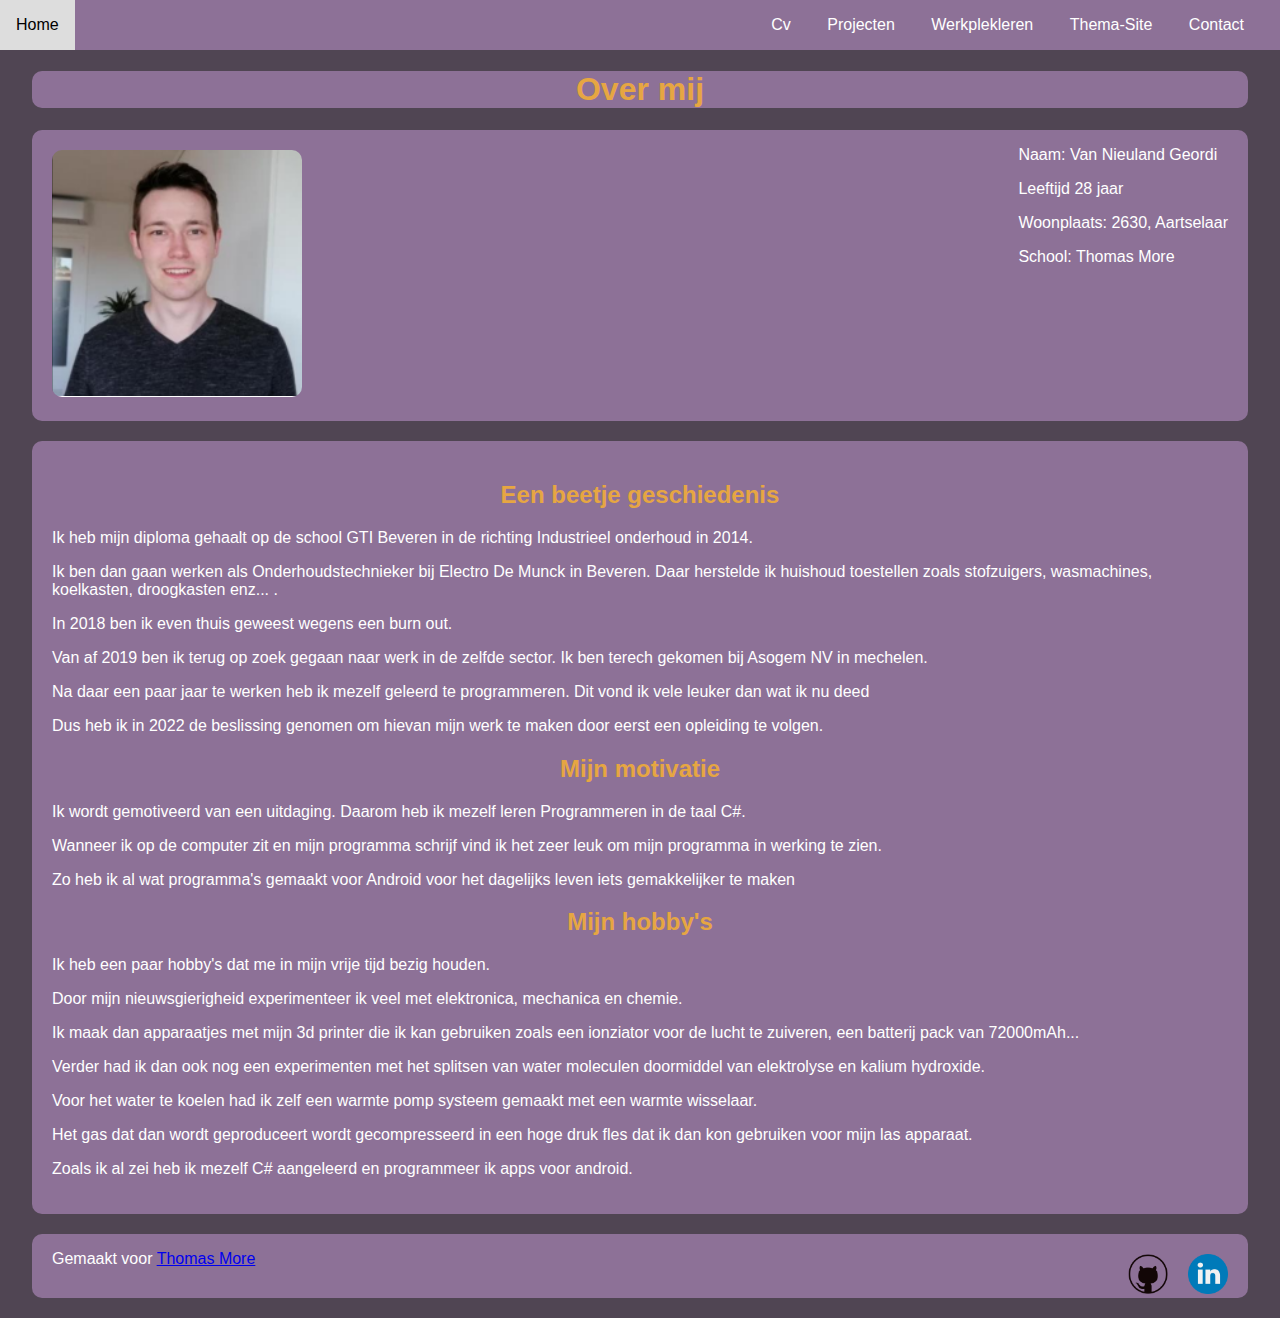
<file: index.html>
<!DOCTYPE html>

<html lang="nl">

<head>
  <meta http-equiv="Content-Type" content="text/html; charset=windows-1252">
  <meta name="viewport" content="width=device-width, initial-scale=1">
  <link rel="stylesheet" href="https://cdnjs.cloudflare.com/ajax/libs/font-awesome/4.7.0/css/font-awesome.min.css">
  <link rel="stylesheet" href="style/StyleDefault.css">
  <link rel="stylesheet" href="style/stylesindex.css">
  <script src="scripts/scriptDefault.js"></script>

</head>

<body>


  <div class="topnav">
    <a href="index.html" class="active">Home</a>
    <div id="myLinks">
      <a href="cv.html">Cv</a>
      <a href="projecten.html">Projecten</a>
      <a href="werkplekleren.html">Werkplekleren</a>
      <a href="Thema-Site/index.html">Thema-Site</a>
      <a href="contact.html">Contact</a>
    </div>
    <a href="javascript:void(0);" class="icon" onclick="myFunction()">
      <i class="fa fa-bars"></i>

    </a>
  </div>



  <header>




    <div class="header">
      <h1>Over mij</h1>
    </div>



    <div class="sectionheader">
      <div class="sectionfoto">
        <img src="foto's/fotogeordi2.png" alt="foto geordi">
      </div>


      <div class="sectiongegevens">
        <p>Naam: Van Nieuland Geordi</p>
        <p>Leeftijd 28 jaar</p>
        <p>Woonplaats: 2630, Aartselaar</p>
        <p>School: Thomas More</p>
      </div>
    </div>



  </header>




  <main class="sectionuitleg">
    <div class="sectiongeschiedenis">
      <h2>Een beetje geschiedenis</h2>
      <p>Ik heb mijn diploma gehaalt op de school GTI Beveren in de richting Industrieel onderhoud in 2014.</p>
      <p>Ik ben dan gaan werken als Onderhoudstechnieker bij Electro De Munck in Beveren. Daar herstelde ik huishoud
        toestellen zoals stofzuigers, wasmachines, koelkasten, droogkasten enz... .</p>
      <p>In 2018 ben ik even thuis geweest wegens een burn out. </p>
      <p>Van af 2019 ben ik terug op zoek gegaan naar werk in de zelfde sector. Ik ben terech gekomen bij Asogem NV in
        mechelen.</p>
      <p>Na daar een paar jaar te werken heb ik mezelf geleerd te programmeren. Dit vond ik vele leuker dan wat ik nu
        deed
      </p>
      <p>Dus heb ik in 2022 de beslissing genomen om hievan mijn werk te maken door eerst een opleiding te volgen.</p>
    </div>


    <div class="sectiongmotivatie">
      <h2>Mijn motivatie</h2>
      <p>Ik wordt gemotiveerd van een uitdaging. Daarom heb ik mezelf leren Programmeren in de taal C#.</p>
      <p>Wanneer ik op de computer zit en mijn programma schrijf vind ik het zeer leuk om mijn programma in werking te
        zien.</p>
      <p>Zo heb ik al wat programma's gemaakt voor Android voor het dagelijks leven iets gemakkelijker te maken</p>

    </div>

    <div class="sectionhobby">
      <h2>Mijn hobby's</h2>
      <p>Ik heb een paar hobby's dat me in mijn vrije tijd bezig houden.</p>
      <P>Door mijn nieuwsgierigheid experimenteer ik veel met elektronica, mechanica en chemie.</P>
      <P>Ik maak dan apparaatjes met mijn 3d printer die ik kan gebruiken zoals een ionziator voor de lucht te
        zuiveren,
        een batterij pack van 72000mAh...</P>
      <p>Verder had ik dan ook nog een experimenten met het splitsen van water moleculen doormiddel van elektrolyse en
        kalium hydroxide. </p>
      <p>Voor het water te koelen had ik zelf een warmte pomp systeem gemaakt met een warmte wisselaar.</p>
      <p>Het gas dat dan wordt geproduceert wordt gecompresseerd in een hoge druk fles dat ik dan kon gebruiken voor
        mijn las apparaat.</p>
      <p>Zoals ik al zei heb ik mezelf C# aangeleerd en programmeer ik apps voor android.</p>

    </div>



  </main>


  <footer class="sectionfooter">
    <div class="sectionfootergegevens">
      <p>Gemaakt voor <a
          href=" https://www.thomasmore.be/opleidingen/graduaat/programmeren-dag-avondonderwijs/programmeren-dagonderwijs/sint-katelijne-waver">Thomas
          More</a></p>
    </div>
    <div class="sectionlinks">
      <div class="icongithub">
        <a href="https://github.com/GeordiVn"><img src="foto's/githubicon.png" alt="github link"></a>

      </div>
      <div class="iconlinkdin">
        <a href="https://www.linkedin.com/in/geordi-van-nieuland-a22855206/"><img src="foto's/linkedinicon.png"
            alt="linkdin link"></a>

      </div>
    </div>


  </footer>






</body>

</html>
</file>
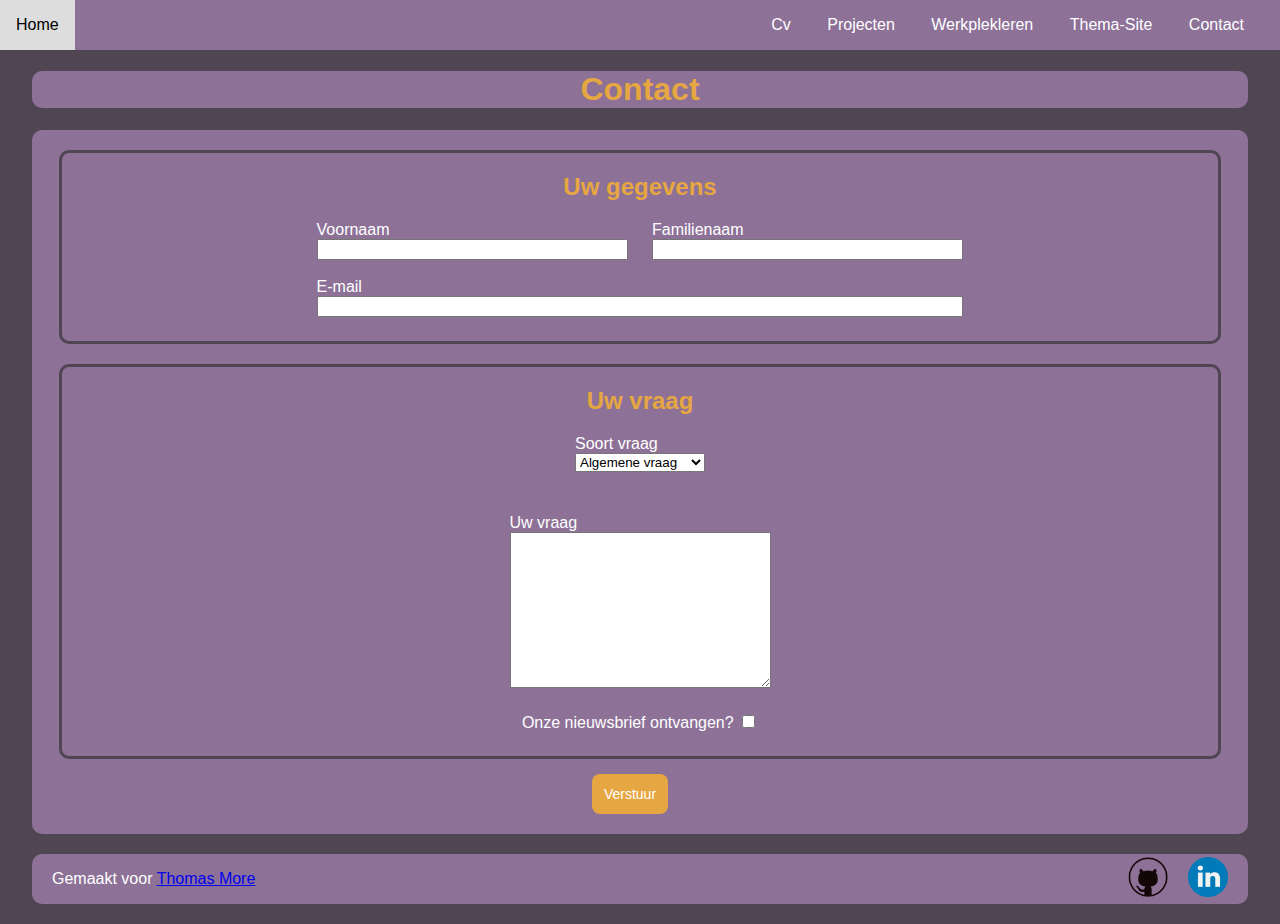
<file: contact.html>
<!DOCTYPE html>
<html>

<head>
  <meta http-equiv="Content-Type" content="text/html; charset=windows-1252">
  <meta name="viewport" content="width=device-width, initial-scale=1">
  <link rel="stylesheet" href="https://cdnjs.cloudflare.com/ajax/libs/font-awesome/4.7.0/css/font-awesome.min.css">
  <link rel="stylesheet" href="style/StyleDefault.css">
  <link rel="stylesheet" href="style/styleContact.css">
  <script src="scripts/scriptDefault.js"></script>
</head>

<body>
  <nav class="topnav">
    <a href="index.html" class="active">Home</a>
    <div id="myLinks">
      <a href="cv.html">Cv</a>
      <a href="projecten.html">Projecten</a>
      <a href="werkplekleren.html">Werkplekleren</a>
      <a href="Thema-Site/index.html">Thema-Site</a>
      <a href="contact.html">Contact</a>
    </div>
    <a href="javascript:void(0);" class="icon" onclick="myFunction()">
      <i class="fa fa-bars"></i>

    </a>
  </nav>
  <main>

    <header class="header">
      <h1>Contact</h1>
    </header>

    <form class="container" action="post-demo.php" method="post" target="_blank">
      <div class="container-contact   border ">
        <h2>Uw gegevens</h2>
        <div class="container-field max-width ">
          <div class="field flex-grow-1 margin-end">
            <label for="firstName">Voornaam</label>
            <input type="text" name="Voornaam" id="firstName" /><br />
          </div>
          <div class="field flex-grow-1">
            <label for="lastName">Familienaam</label>
            <input type="text" name="Familienaam" id="lastName" /><br />
          </div>
          <div class="field margin-bottom flex-basis-100">
            <label for="email">E-mail</label>
            <input type="email" name="E-mail" id="email" />
          </div>
        </div>
      </div>


      <div class="container-contact border">
        <h2>Uw vraag</h2>
        <div class="field margin-bottom">
          <label for="questionType">Soort vraag</label>
          <select name="Type-vraag" id="questionType">
            <option value="algemeen">Algemene vraag</option>
            <option value="offerte">Offerte aanvragen</option>
            <option value="andere">Andere vraag</option>
          </select><br />
        </div>

        <div class="field margin-bottom">
          <label for="question">Uw vraag</label>
          <textarea name="Vraag" id="question" cols="30" rows="10"></textarea>
        </div>
        <div class="margin-bottom">
          <label for="newsletter">Onze nieuwsbrief ontvangen?</label>
          <input type="checkbox" name="Nieuwsbrief" id="newsletter" value="ja" /><br />

        </div>
      </div>



      <input class="button" type="submit" value="Verstuur" />
    </form>
  </main>
  <footer class="sectionfooter">
    <div class="sectionfootergegevens">
      <p>Gemaakt voor <a
          href=" https://www.thomasmore.be/opleidingen/graduaat/programmeren-dag-avondonderwijs/programmeren-dagonderwijs/sint-katelijne-waver">Thomas
          More</a></p>
    </div>
    <div class="sectionlinks">
      <div class="icongithub">
        <a href="https://github.com/GeordiVn"><img src="foto's/githubicon.png" alt="github link"></a>

      </div>
      <div class="iconlinkdin">
        <a href="https://www.linkedin.com/in/geordi-van-nieuland-a22855206/"><img src="foto's/linkedinicon.png"
            alt="linkdin link"></a>

      </div>
    </div>


  </footer>
</body>

</html>
</file>
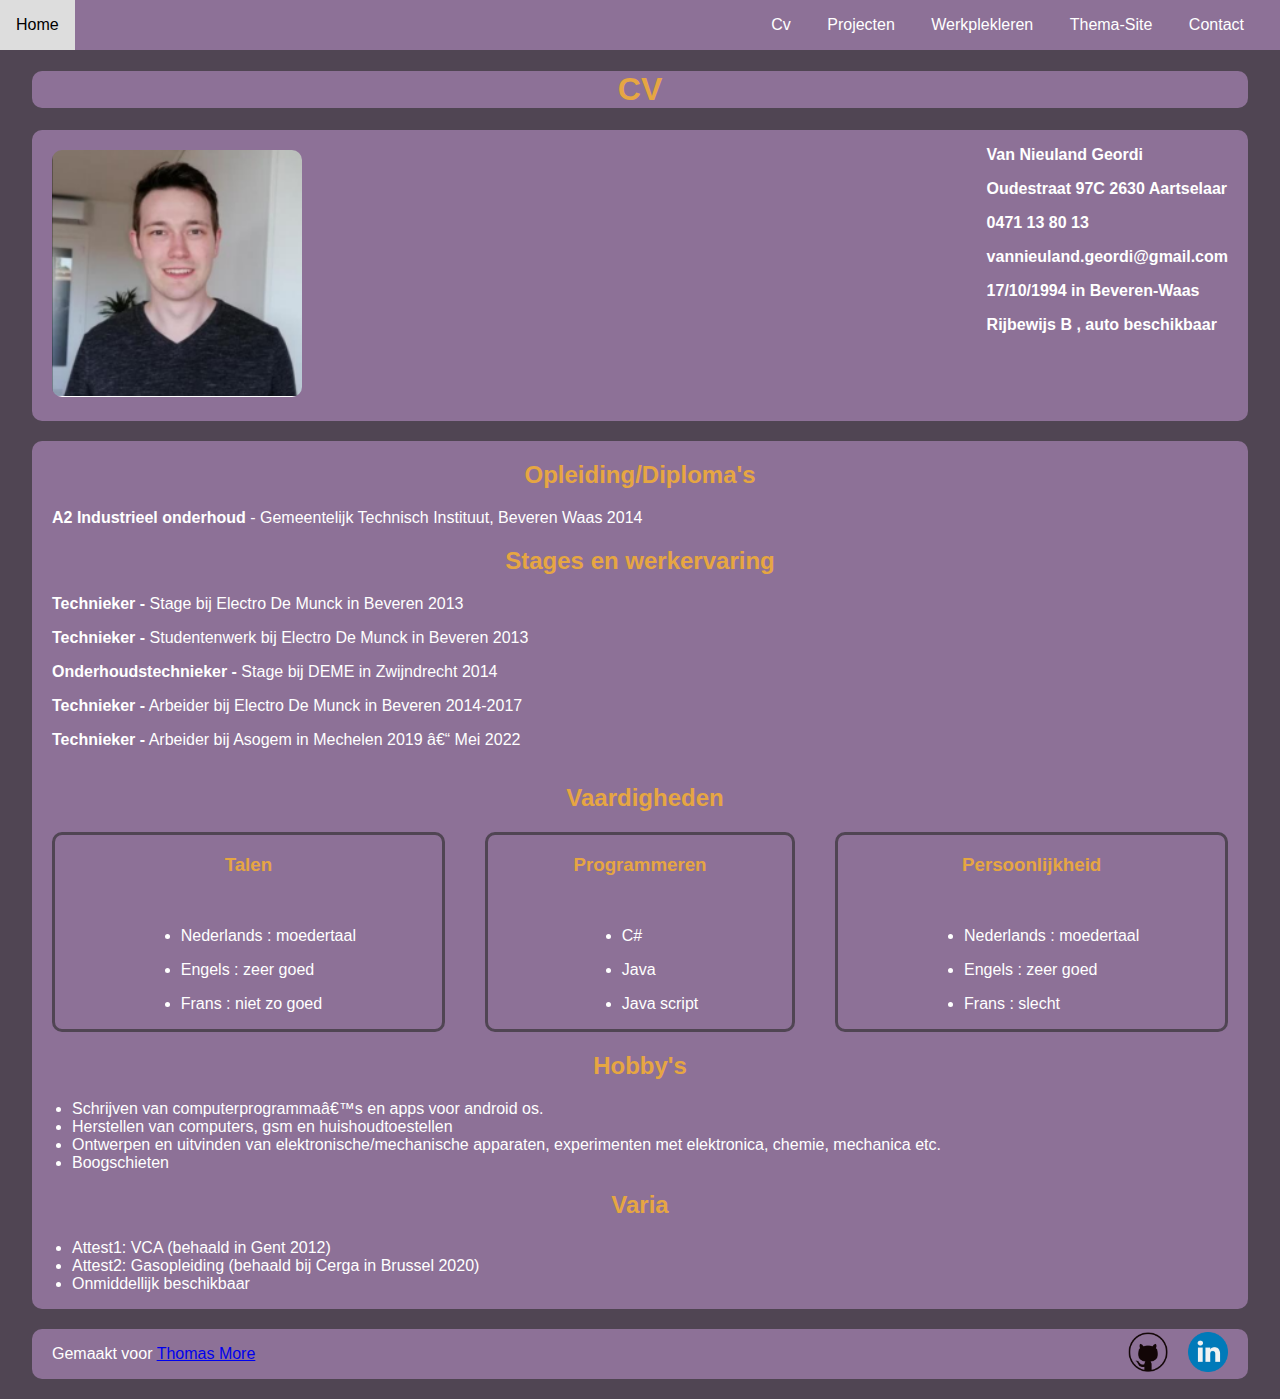
<file: cv.html>
<!DOCTYPE html>
<html>

<head>
    <meta http-equiv="Content-Type" content="text/html; charset=windows-1252">
    <meta name="viewport" content="width=device-width, initial-scale=1">
    <link rel="stylesheet" href="https://cdnjs.cloudflare.com/ajax/libs/font-awesome/4.7.0/css/font-awesome.min.css">
    <link rel="stylesheet" href="style/StyleDefault.css">
    <link rel="stylesheet" href="style/stylesCV.css">
</head>

<body>

    <nav class="topnav">
        <a href="index.html" class="active">Home</a>
        <div id="myLinks" style="display: block;">
            <a href="cv.html">Cv</a>
            <a href="projecten.html">Projecten</a>
            <a href="werkplekleren.html">Werkplekleren</a>
            <a href="Thema-Site/index.html">Thema-Site</a>
            <a href="contact.html">Contact</a>
        </div>
        <a href="javascript:void(0);" class="icon" onclick="myFunction()">
            <i class="fa fa-bars"></i>

        </a>
    </nav>


    <header>


        <div class="header">
            <h1>CV</h1>
        </div>

        <div class="sectionHeader">
            <div class="foto">
                <img src="foto's/fotogeordi2.png" alt="foto geordi" />
            </div>



            <div class="sectionGegevens">
                <strong>
                    <p>Van Nieuland Geordi</p>
                    <p>Oudestraat 97C 2630 Aartselaar</p>
                    <p>0471 13 80 13</p>
                    <p>vannieuland.geordi@gmail.com</p>
                    <p>17/10/1994 in Beveren-Waas</p>
                    <p>Rijbewijs B , auto beschikbaar</p>
                </strong>
            </div>
        </div>





    </header>

    <main>
        <div class="sectionErvaring">
            <div class="sectionErvaringBox">
                <h2>Opleiding/Diploma's</h2>

                <p><strong>A2 Industrieel onderhoud</strong> - Gemeentelijk Technisch Instituut, Beveren Waas 2014</p>

                <h2>Stages en werkervaring</h2>

                <p><strong>Technieker -</strong> Stage bij Electro De Munck in Beveren 2013</p>
                <p><strong>Technieker - </strong>Studentenwerk bij Electro De Munck in Beveren 2013</p>
                <p><strong>Onderhoudstechnieker -</strong> Stage bij DEME in Zwijndrecht 2014</p>
                <p><strong>Technieker -</strong> Arbeider bij Electro De Munck in Beveren 2014-2017</p>
                <p><strong>Technieker -</strong> Arbeider bij Asogem in Mechelen 2019 – Mei 2022</p>
            </div>
            <h2 style="margin-left: 10px;">Vaardigheden</h2>

            <div class="sectionVaardigheden">

                <div class="sectionTalen">
                    <h3>Talen</h3>
                    <ul>
                        <li>
                            <p>Nederlands : moedertaal</p>
                        </li>
                        <li>
                            <p>Engels : zeer goed</p>
                        </li>
                        <li>Frans : niet zo goed</li>
                    </ul>
                </div>

                <div class="sectionProgrammeerTalen">
                    <h3>Programmeren</h3>
                    <ul>
                        <li>
                            <p>C#</p>
                        </li>
                        <li>
                            <p>Java</p>
                        </li>
                        <li>Java script</li>
                    </ul>
                </div>

                <div class="sectionPersoonlijkheid">
                    <h3>Persoonlijkheid</h3>
                    <ul>
                        <li>
                            <p>Nederlands : moedertaal</p>
                        </li>
                        <li>
                            <p>Engels : zeer goed</p>
                        </li>
                        <li>Frans : slecht</li>
                    </ul>
                </div>
            </div>
            <div class="sectionVaria">
                <h2>Hobby's</h2>

                <ul>
                    <li>Schrijven van computerprogramma’s en apps voor android os.</li>
                    <li>Herstellen van computers, gsm en huishoudtoestellen</li>
                    <li>Ontwerpen en uitvinden van elektronische/mechanische apparaten, experimenten met elektronica,
                        chemie, mechanica etc.</li>
                    <li>Boogschieten</li>

                </ul>

                <h2>Varia</h2>

                <ul>
                    <li>Attest1: VCA (behaald in Gent 2012)</li>
                    <li>Attest2: Gasopleiding (behaald bij Cerga in Brussel 2020) </li>
                    <li>Onmiddellijk beschikbaar</li>
                </ul>
            </div>
        </div>



    </main>

    <footer class="sectionfooter">
        <div class="sectionfootergegevens">
            <p>Gemaakt voor <a
                    href=" https://www.thomasmore.be/opleidingen/graduaat/programmeren-dag-avondonderwijs/programmeren-dagonderwijs/sint-katelijne-waver">Thomas
                    More</a></p>
        </div>
        <div class="sectionlinks">
            <div class="icongithub">
                <a href="https://github.com/GeordiVn"><img src="foto's/githubicon.png" alt="github link"></a>

            </div>
            <div class="iconlinkdin">
                <a href="https://www.linkedin.com/in/geordi-van-nieuland-a22855206/"><img src="foto's/linkedinicon.png"
                        alt="linkdin link"></a>

            </div>
        </div>


    </footer>



</body>

</html>
</file>
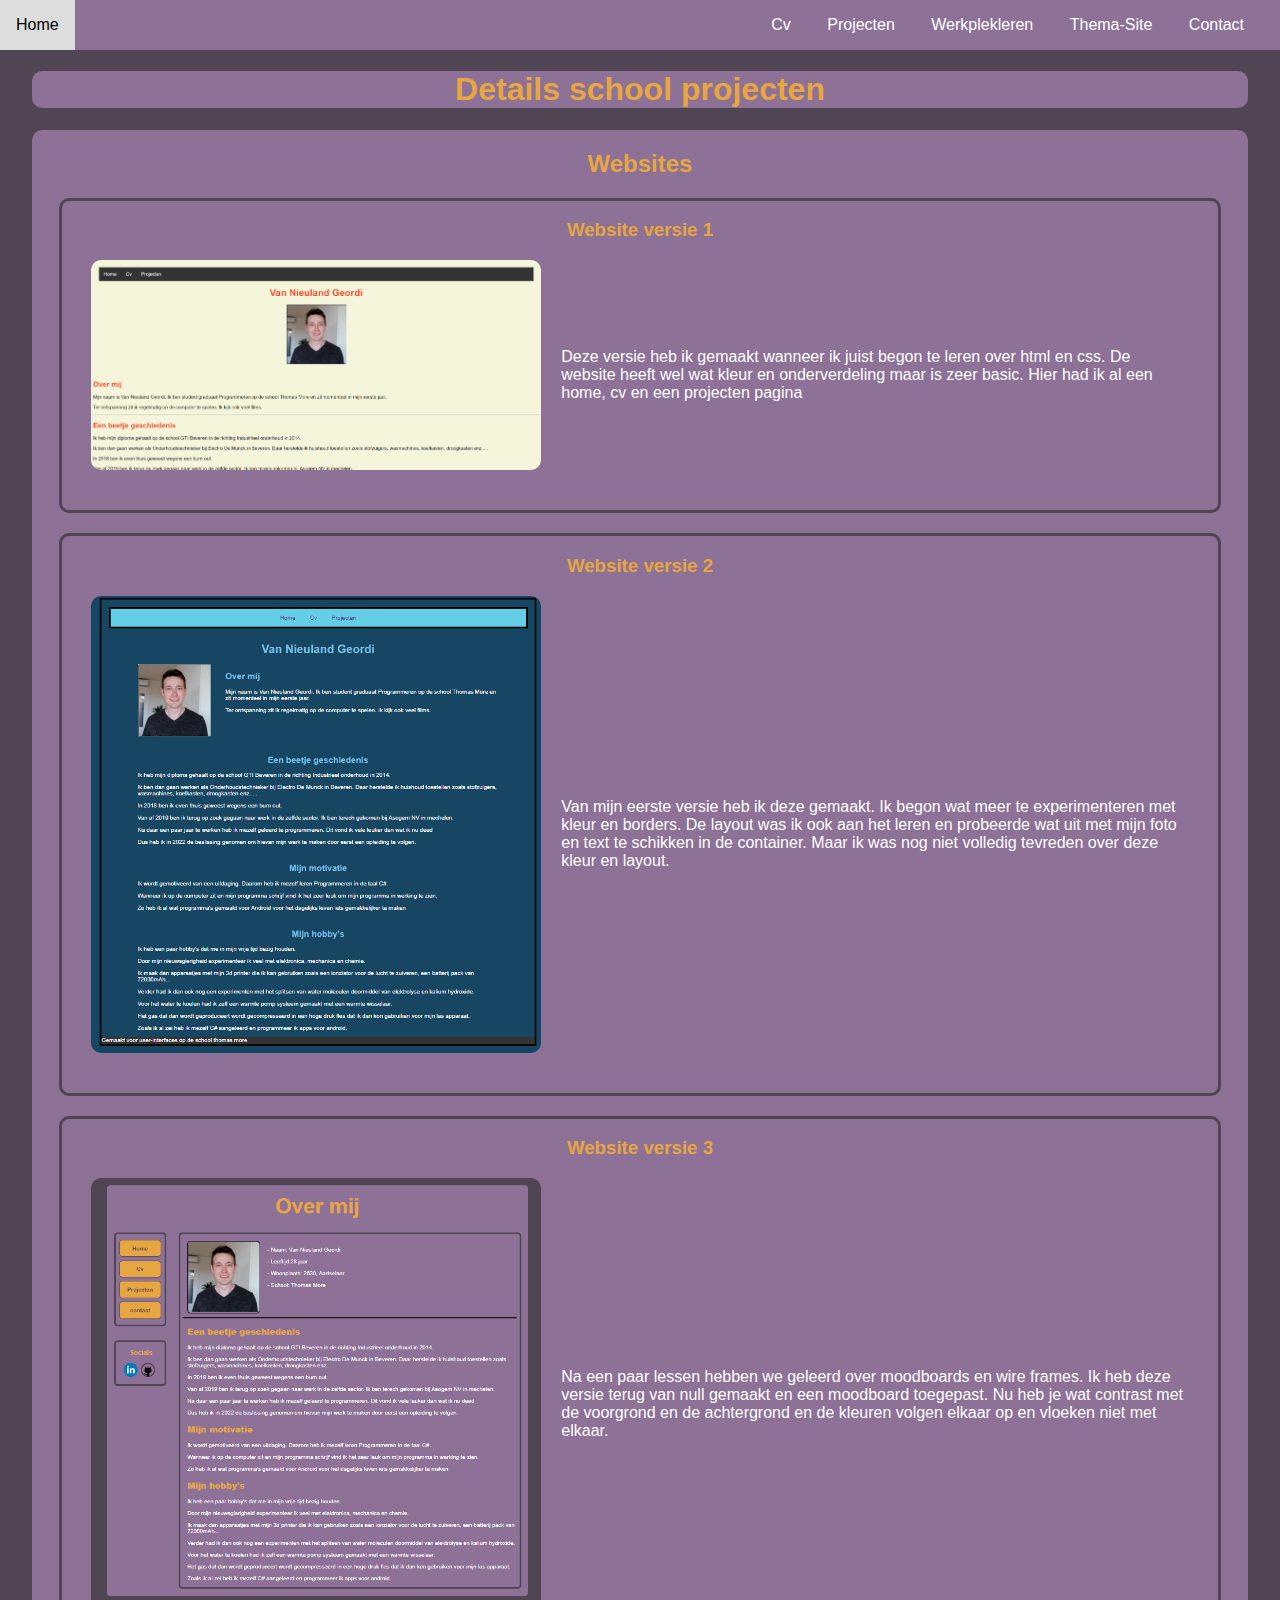
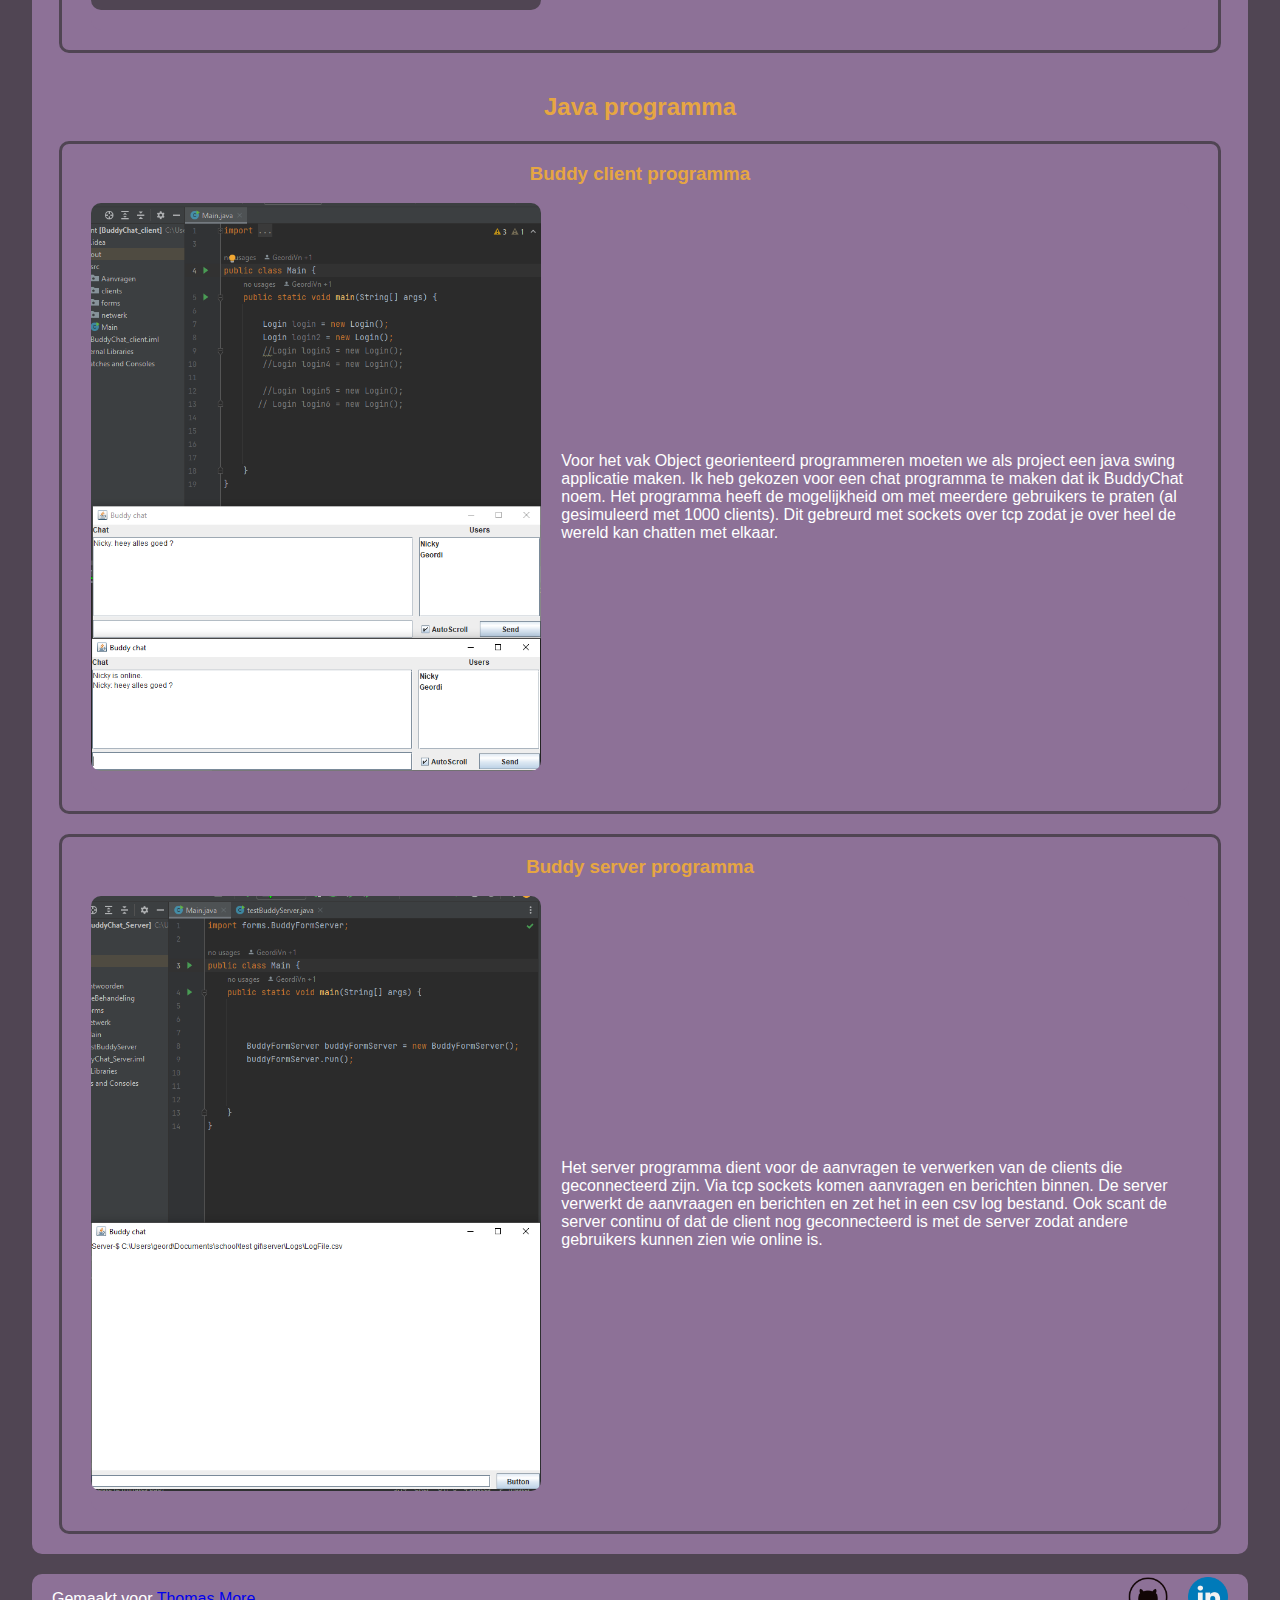
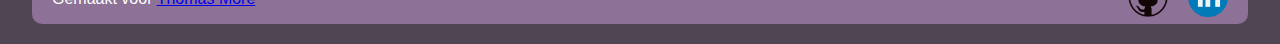
<file: detailProjectenSchool.html>
<!DOCTYPE html>
<html>

<head>
    <meta http-equiv="Content-Type" content="text/html; charset=windows-1252">
    <meta name="viewport" content="width=device-width, initial-scale=1">
    <link rel="stylesheet" href="https://cdnjs.cloudflare.com/ajax/libs/font-awesome/4.7.0/css/font-awesome.min.css">
    <link rel="stylesheet" href="style/StyleDefault.css">
    <link rel="stylesheet" href="style/stylesProjectenSchool.css">
    <script src="scripts/scriptDefault.js"></script>
</head>

<body>

    <nav class="topnav">
        <a href="index.html" class="active">Home</a>
        <div id="myLinks" style="display: block;">
            <a href="cv.html">Cv</a>
            <a href="projecten.html">Projecten</a>
            <a href="werkplekleren.html">Werkplekleren</a>
            <a href="Thema-Site/index.html">Thema-Site</a>
            <a href="contact.html">Contact</a>
        </div>
        <a href="javascript:void(0);" class="icon" onclick="myFunction()">
            <i class="fa fa-bars"></i>

        </a>
    </nav>
    <header class="header">

        <h1>Details school projecten</h1>



    </header>
    <main>
        <div class="container">
            <h2>Websites</h2>
            <div class="container border  ">
                <h3>Website versie 1</h3>
                <div class="container container-row-lg">
                    <img class="img-auto vh-50 " src="foto's/fotowebsite1.png" alt="">
                    <div class="container-text">
                        <p>Deze versie heb ik gemaakt wanneer ik juist begon te leren over html en css. De website heeft
                            wel wat
                            kleur en onderverdeling maar is zeer basic. Hier had ik al een home, cv en een projecten
                            pagina</p>
                    </div>
                </div>

            </div>
            <div class="container border ">
                <h3>Website versie 2</h3>
                <div class="container container-row-lg">
                    <img class="img-auto vh-50" src="foto's/fotowebsite2.png" alt="">
                    <div class="container-text">
                        <p>Van mijn eerste versie heb ik deze gemaakt. Ik begon wat meer te experimenteren met kleur en
                            borders.
                            De layout was ik ook aan het leren en probeerde wat uit met mijn foto en text te schikken in
                            de
                            container. Maar ik was nog niet volledig tevreden over deze kleur en layout.</p>
                    </div>

                </div>

            </div>
            <div class="container border ">
                <h3>Website versie 3</h3>
                <div class="container container-row-lg">
                    <img class="img-auto vh-50" src="foto's/fotowebsite3.png" alt="">
                    <div class="container-text">
                        <p>Na een paar lessen hebben we geleerd over moodboards en wire frames. Ik heb deze versie terug
                            van
                            null
                            gemaakt en een moodboard toegepast. Nu heb je wat contrast met de voorgrond en de
                            achtergrond en de
                            kleuren volgen elkaar op en vloeken niet met elkaar. </p>
                    </div>

                </div>
            </div>

            <h2>Java programma</h2>

            <div class="container border ">
                <h3>Buddy client programma</h3>
                <div class="container container-row-lg">
                    <img class="img-auto vh-50" src="foto's/buddyClientProgramma.PNG" alt="">
                    <div class="container-text">
                        <p>Voor het vak Object georienteerd programmeren moeten we als project een java swing applicatie
                            maken.
                            Ik heb gekozen voor een chat programma te maken dat ik BuddyChat noem. Het programma heeft
                            de
                            mogelijkheid om met meerdere gebruikers te praten (al gesimuleerd met 1000 clients). Dit
                            gebreurd
                            met sockets over tcp zodat je over heel de wereld kan chatten met elkaar. </p>
                    </div>

                </div>
            </div>

            <div class="container border ">
                <h3>Buddy server programma</h3>
                <div class="container container-row-lg">
                    <img class="img-auto vh-50" src="foto's/buddyServerProgramma.PNG" alt="">
                    <div class="container-text">
                        <p>Het server programma dient voor de aanvragen te verwerken van de clients die geconnecteerd
                            zijn. Via
                            tcp sockets komen aanvragen en berichten binnen. De server verwerkt de aanvraagen en
                            berichten en
                            zet het in een csv log bestand. Ook scant de server continu of dat de client nog
                            geconnecteerd is
                            met de server zodat andere gebruikers kunnen zien wie online is.</p>
                    </div>

                </div>
            </div>
        </div>
    </main>
    <footer class="sectionfooter">
        <div class="sectionfootergegevens">
            <p>Gemaakt voor <a
                    href=" https://www.thomasmore.be/opleidingen/graduaat/programmeren-dag-avondonderwijs/programmeren-dagonderwijs/sint-katelijne-waver">Thomas
                    More</a></p>
        </div>
        <div class="sectionlinks">
            <div class="icongithub">
                <a href="https://github.com/GeordiVn"><img src="foto's/githubicon.png" alt="github link"></a>

            </div>
            <div class="iconlinkdin">
                <a href="https://www.linkedin.com/in/geordi-van-nieuland-a22855206/"><img src="foto's/linkedinicon.png"
                        alt="linkdin link"></a>

            </div>
        </div>


    </footer>
</body>

</html>
</file>
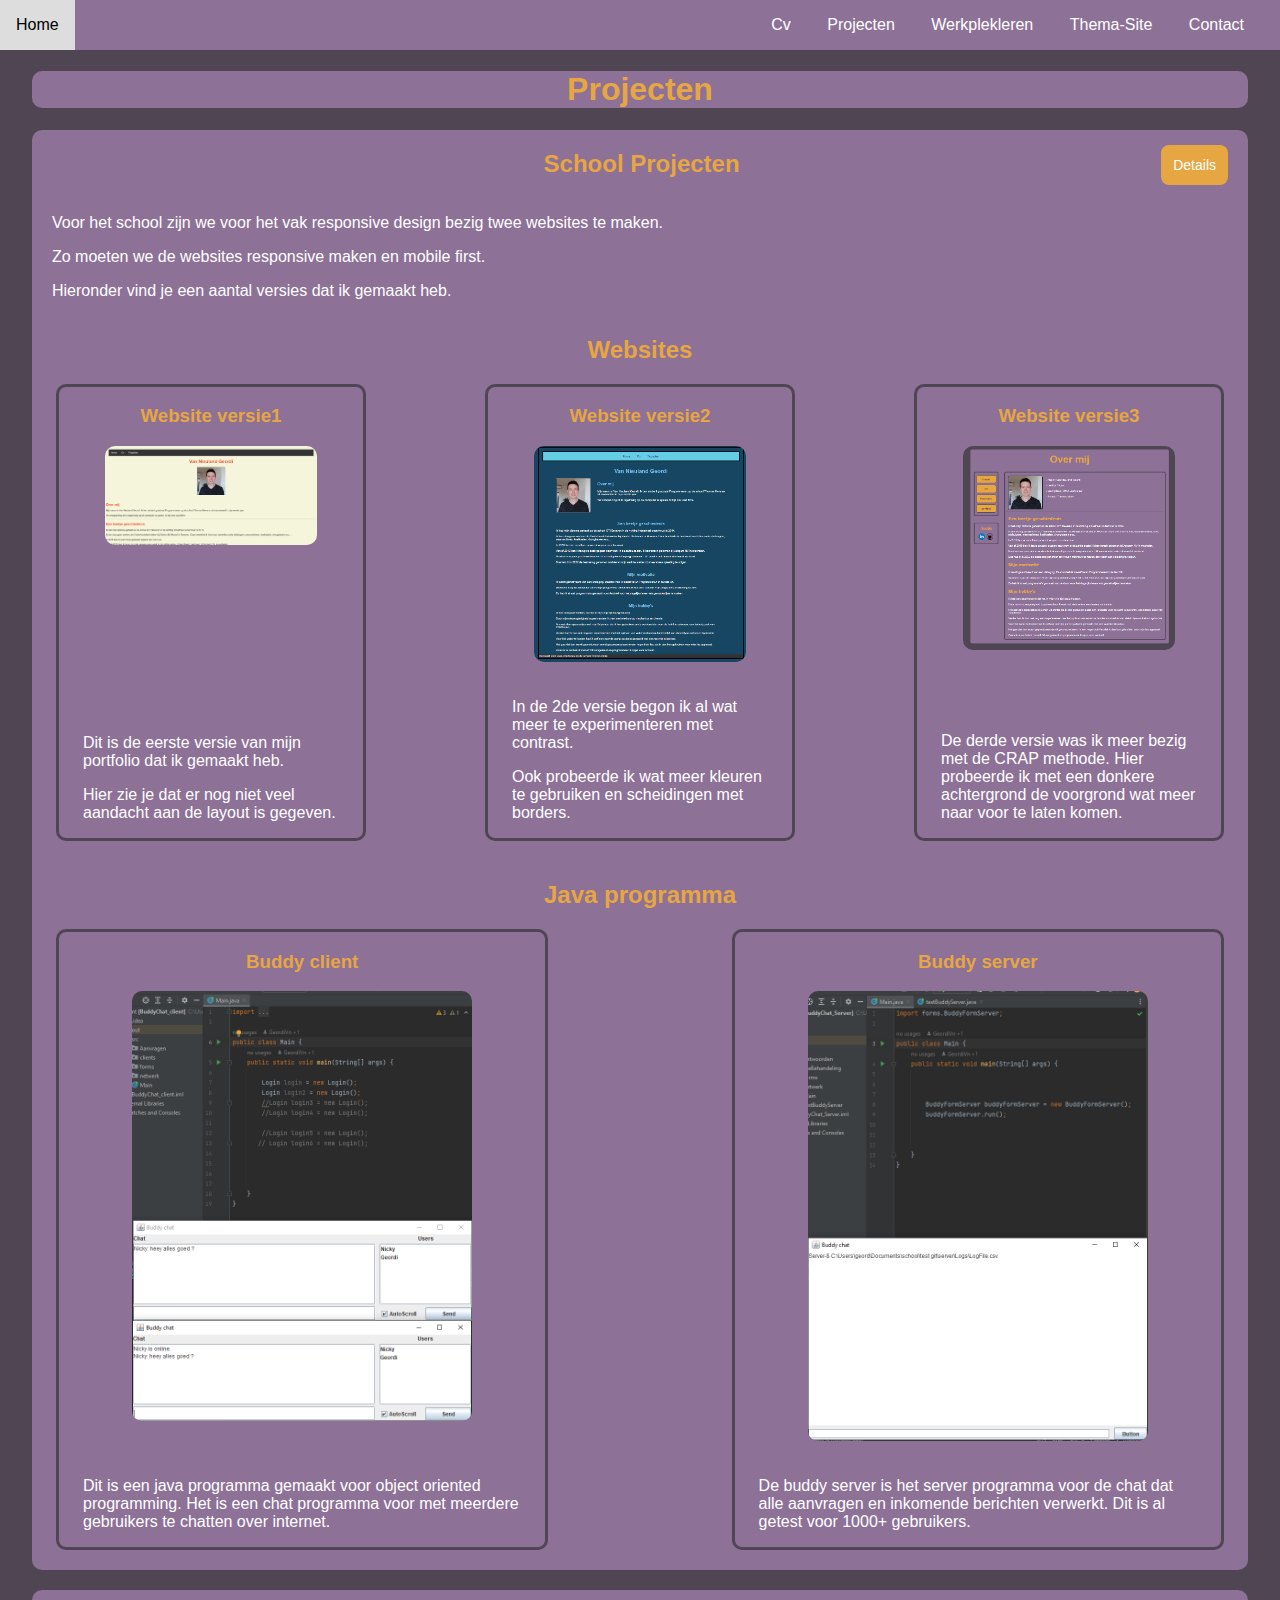
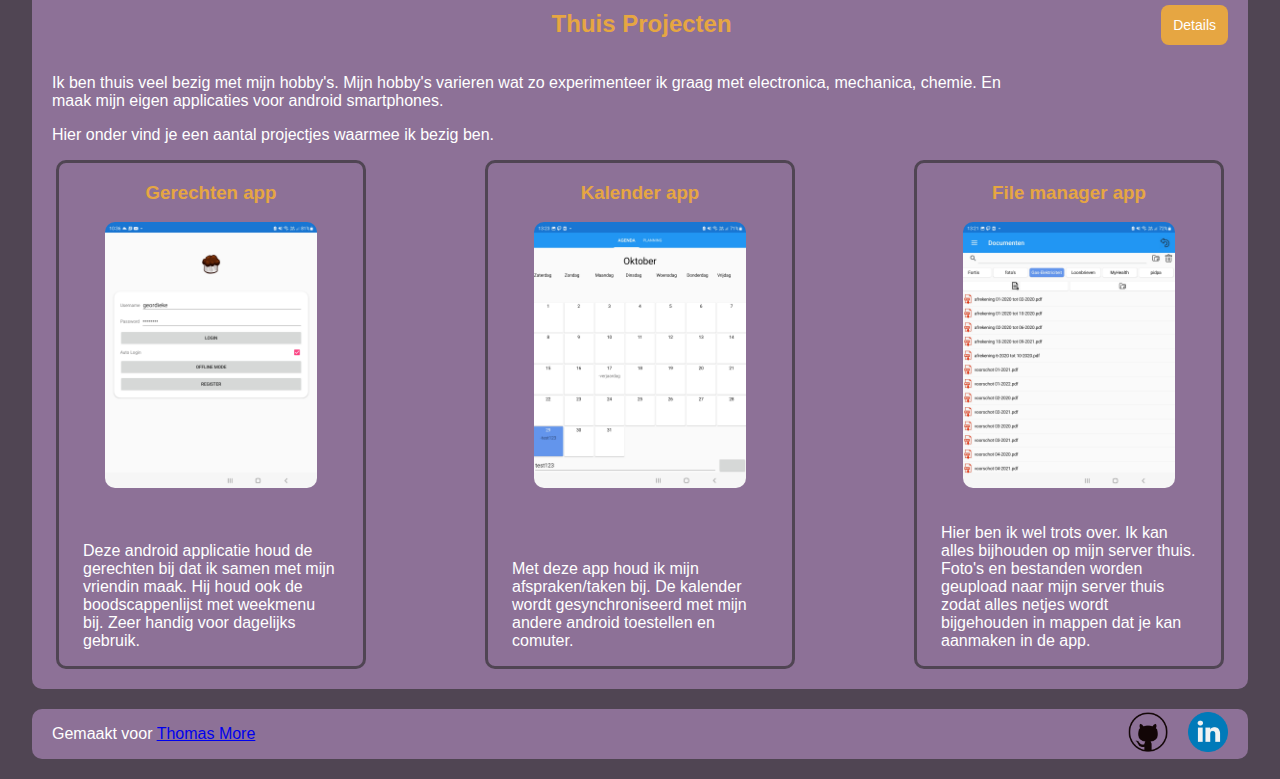
<file: projecten.html>
<!DOCTYPE html>
<html>

<head>
    <meta http-equiv="Content-Type" content="text/html; charset=windows-1252">
    <meta name="viewport" content="width=device-width, initial-scale=1">
    <link rel="stylesheet" href="https://cdnjs.cloudflare.com/ajax/libs/font-awesome/4.7.0/css/font-awesome.min.css">
    <link rel="stylesheet" href="style/StyleDefault.css">
    <link rel="stylesheet" href="style/stylesProjecten.css">
    <script src="scripts/scriptDefault.js"></script>

</head>

<body>
    <nav class="topnav">
        <a href="index.html" class="active">Home</a>
        <div id="myLinks">
            <a href="cv.html">Cv</a>
            <a href="projecten.html">Projecten</a>
            <a href="werkplekleren.html">Werkplekleren</a>
            <a href="Thema-Site/index.html">Thema-Site</a>
            <a href="contact.html">Contact</a>
        </div>
        <a href="javascript:void(0);" class="icon" onclick="myFunction()">
            <i class="fa fa-bars"></i>

        </a>
    </nav>
    <header class="header">

        <h1>Projecten</h1>



    </header>
    <main>

        <div class="sectionProjecten ">
            <div class="sectionProjectenHeader">
                <h2>School Projecten</h2>
                <button class="button" role="button"
                    onclick="location.href = 'detailProjectenSchool.html';">Details</button>
            </div>



            <div class="sectionText margin">
                <p>Voor het school zijn we voor het vak responsive design bezig twee websites te maken.</p>
                <p>Zo moeten we de websites responsive maken en mobile first.</p>
                <p>Hieronder vind je een aantal versies dat ik gemaakt heb.</p>

            </div>




            <h2>Websites</h2>
            <div class="card-sm border">
                <h3>Website versie1</h3>

                <img src="foto's/fotowebsite1.png" alt="website 1ste versie">
                <div class="card-text">
                    <p>Dit is de eerste versie van mijn portfolio dat ik gemaakt heb.</p>
                    <p>Hier zie je dat er nog niet veel aandacht aan de layout is gegeven.</p>
                </div>

            </div>
            <div class="card-sm border">
                <h3>Website versie2</h3>
                <img src="foto's/fotowebsite2.png" alt="website 2de versie">
                <div class="card-text">
                    <p>In de 2de versie begon ik al wat meer te experimenteren met contrast.</p>
                    <p>Ook probeerde ik wat meer kleuren te gebruiken en scheidingen met borders.</p>
                </div>

            </div>
            <div class="card-sm border">
                <h3>Website versie3</h3>
                <img src="foto's/fotowebsite3.png" alt="website 3de versie">
                <div class="card-text">
                    <p>De derde versie was ik meer bezig met de CRAP methode. Hier probeerde ik met een donkere
                        achtergrond de voorgrond wat meer naar voor te laten komen.</p>
                </div>

            </div>

            <h2>Java programma</h2>
            <div class="card-lg border">
                <h3>Buddy client</h3>

                <img src="foto's/buddyClientProgramma.PNG" alt="website 1ste versie">
                <div class="card-text">
                    <p>Dit is een java programma gemaakt voor object oriented programming. Het is een chat programma
                        voor met meerdere gebruikers te chatten over internet.</p>
                </div>

            </div>
            <div class="card-lg border">
                <h3>Buddy server</h3>
                <img src="foto's/buddyServerProgramma.PNG" alt="website 2de versie">
                <div class="card-text">
                    <p>De buddy server is het server programma voor de chat dat alle aanvragen en inkomende berichten
                        verwerkt. Dit is al getest voor 1000+ gebruikers.</p>
                </div>

            </div>


        </div>
        <div class="sectionProjecten ">
            <div class="sectionProjectenHeader">
                <h2>Thuis Projecten</h2>
                <button class="button" role="button"
                    onclick="location.href = 'detailProjectenThuis.html';">Details</button>
            </div>



            <div class="sectionText margin">
                <p>Ik ben thuis veel bezig met mijn hobby's. Mijn hobby's varieren wat zo experimenteer ik graag met
                    electronica, mechanica, chemie. En maak mijn eigen applicaties voor android smartphones.</p>
                <p>Hier onder vind je een aantal projectjes waarmee ik bezig ben.</p>

            </div>





            <div class="card-sm border">
                <h3>Gerechten app</h3>

                <img src="foto's/soefleelogin.jpg" alt="website 1ste versie">
                <div class="card-text">
                    <p>Deze android applicatie houd de gerechten bij dat ik samen met mijn vriendin maak. Hij houd ook
                        de boodscappenlijst met weekmenu bij. Zeer handig voor dagelijks gebruik.</p>
                </div>

            </div>
            <div class="card-sm border">
                <h3>Kalender app</h3>
                <img src="foto's/calenderschermaangepast.jpg" alt="website 2de versie">
                <div class="card-text">
                    <p>Met deze app houd ik mijn afspraken/taken bij. De kalender wordt gesynchroniseerd met mijn andere
                        android toestellen en comuter. </p>
                </div>

            </div>
            <div class="card-sm border">
                <h3>File manager app</h3>
                <img src="foto's/filemanagerscherm.jpg" alt="website 3de versie">
                <div class="card-text">
                    <p>Hier ben ik wel trots over. Ik kan alles bijhouden op mijn server thuis. Foto's en bestanden
                        worden geupload naar mijn server thuis zodat alles netjes wordt bijgehouden in mappen dat je kan
                        aanmaken in de app.</p>
                </div>

            </div>


        </div>
    </main>
    <footer class="sectionfooter">
        <div class="sectionfootergegevens">
            <p>Gemaakt voor <a
                    href=" https://www.thomasmore.be/opleidingen/graduaat/programmeren-dag-avondonderwijs/programmeren-dagonderwijs/sint-katelijne-waver">Thomas
                    More</a></p>
        </div>
        <div class="sectionlinks">
            <div class="icongithub">
                <a href="https://github.com/GeordiVn"><img src="foto's/githubicon.png" alt="github link"></a>

            </div>
            <div class="iconlinkdin">
                <a href="https://www.linkedin.com/in/geordi-van-nieuland-a22855206/"><img src="foto's/linkedinicon.png"
                        alt="linkdin link"></a>

            </div>
        </div>


    </footer>
</body>

</html>
</file>
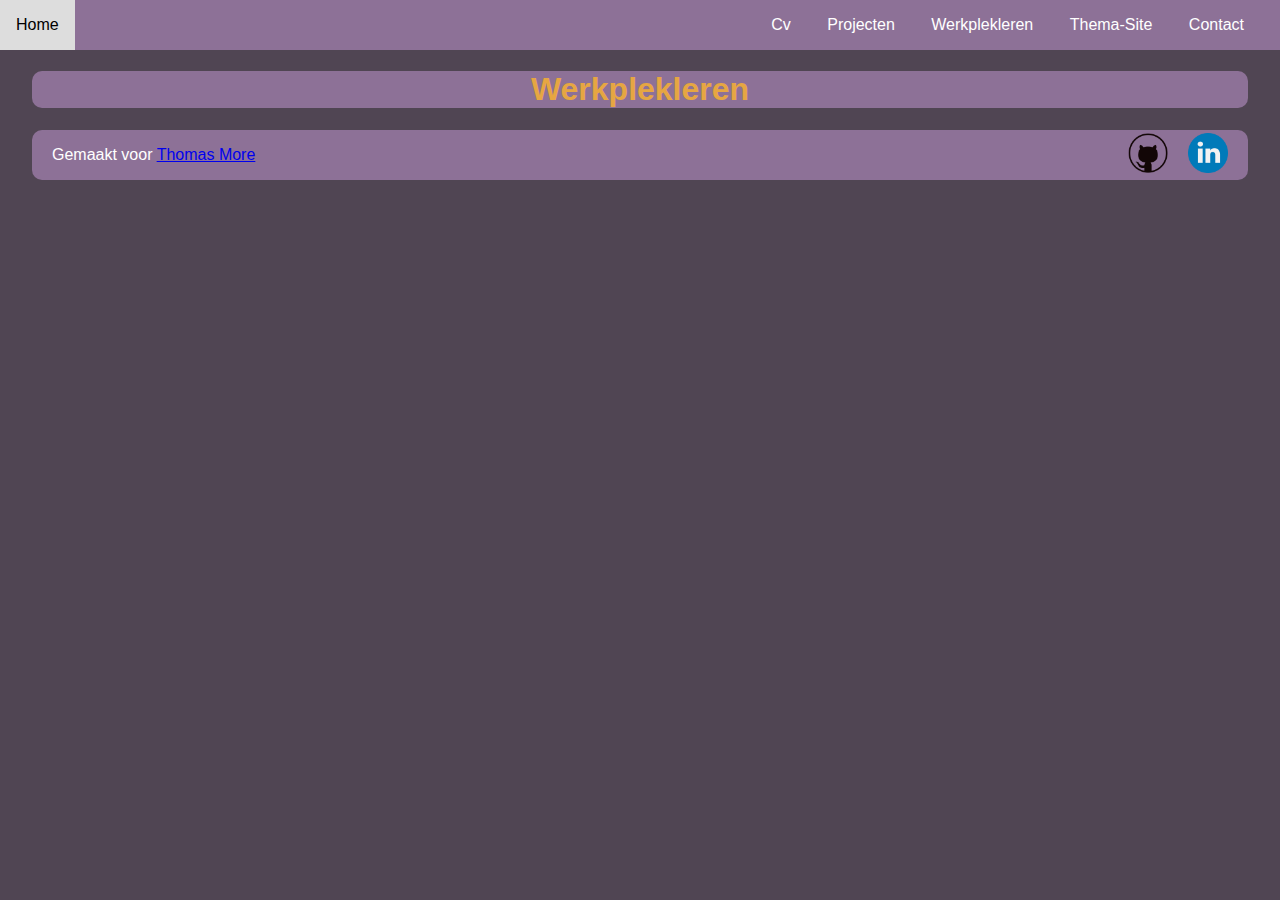
<file: werkplekleren.html>
<!DOCTYPE html>
<html>

<head>
    <meta http-equiv="Content-Type" content="text/html; charset=windows-1252">
    <meta name="viewport" content="width=device-width, initial-scale=1">
    <link rel="stylesheet" href="https://cdnjs.cloudflare.com/ajax/libs/font-awesome/4.7.0/css/font-awesome.min.css">
    <link rel="stylesheet" href="style/StyleDefault.css">
    <script src="scripts/scriptDefault.js"></script>
</head>

<body>
    <nav class="topnav">
        <a href="index.html" class="active">Home</a>
        <div id="myLinks">
            <a href="cv.html">Cv</a>
            <a href="projecten.html">Projecten</a>
            <a href="werkplekleren.html">Werkplekleren</a>
            <a href="Thema-Site/index.html">Thema-Site</a>
            <a href="contact.html">Contact</a>
        </div>
        <a href="javascript:void(0);" class="icon" onclick="myFunction()">
            <i class="fa fa-bars"></i>

        </a>
    </nav>
    <header class="header">
        <h1>Werkplekleren</h1>
    </header>
    <main>

    </main>
    <footer class="sectionfooter">
        <div class="sectionfootergegevens">
            <p>Gemaakt voor <a
                    href=" https://www.thomasmore.be/opleidingen/graduaat/programmeren-dag-avondonderwijs/programmeren-dagonderwijs/sint-katelijne-waver">Thomas
                    More</a></p>
        </div>
        <div class="sectionlinks">
            <div class="icongithub">
                <a href="https://github.com/GeordiVn"><img src="foto's/githubicon.png" alt="github link"></a>

            </div>
            <div class="iconlinkdin">
                <a href="https://www.linkedin.com/in/geordi-van-nieuland-a22855206/"><img src="foto's/linkedinicon.png"
                        alt="linkdin link"></a>

            </div>
        </div>


    </footer>
</body>

</html>
</file>
<file: style/StyleDefault.css>
body {
    font-family: Arial, Helvetica, sans-serif;
    margin: 0;
    background-color: #504553;
    color: white;

    width: 100%;
}

h1,
h2,
h3 {
    color: #e6a642;
    text-align: center;
    flex-basis: 100%;
}

.active {
    background-color: #e6a642;
    color: white;
}

.topnav {

    background-color: #8d7197;
}

.topnav a {
    color: white;
    padding: 1em 1em;
    text-decoration: none;
    display: block;
}

.topnav #myLinks {
    display: none;
}

.topnav a.icon {
    background: black;
    display: block;

    position: absolute;
    right: 0;
    top: 0;
}

.topnav a:hover {
    background-color: #ddd;
    color: black;
}




.sectionfooter {
    background-color: #8d7197;
    margin: 0 auto;
    margin-top: 20px;
    margin-bottom: 20px;
    border-radius: 10px;
    width: 95%;
    display: flex;
    flex-direction: row;
    justify-content: space-between;
}

.sectionfootergegevens {
    margin-left: 20px;


}

.iconlinkdin img,
.icongithub img {
    width: 40px;
    height: 40px;
}

.sectionlinks {
    margin-right: 20px;

    flex-grow: 2;
    display: flex;
    flex-direction: row;
    justify-content: flex-end;
    align-items: center;


}

.icongithub {
    margin-right: 20px;
}

.card-sm {
    display: flex;
    flex-direction: column;
    align-items: center;
    width: 80%;
    border-radius: 10px;
    margin-bottom: 20px;
}

.card-lg {
    display: flex;
    flex-direction: column;
    align-items: center;
    width: 80%;
    border-radius: 10px;
    margin-bottom: 20px;
}

.card-text {

    margin-top: auto;
    margin-left: 1.5rem;
    margin-right: 1.5rem;

}


.container {
    background-color: #8d7197;
    border-radius: 10px;
    width: 95%;
    margin: 0 auto;
    display: flex;
    flex-direction: column;
    justify-content: center;
    align-items: center;

}

.img-auto {
    max-width: 70%;
    border-radius: 10px;
    margin-bottom: 20px;
}

.header {
    background-color: #8d7197;
    width: 95%;
    margin: 0 auto;
    border-radius: 10px;
    margin-bottom: 20px;
}

.border {
    border-style: solid;
    border-color: #504553;
    border-radius: 10px;
}

.button {
    background-color: #e6a642;
    border-radius: 8px;
    border-width: 0;
    color: white;
    cursor: pointer;
    font-size: 14px;
    font-weight: 500;
    height: 40px;
    list-style: none;
    padding: 10px 12px;
    text-align: center;
    margin-top: 15px;
    margin-right: 20px;

}

@media only screen and (min-width: 760px) {

    .topnav #myLinks {

        display: block;
        margin: 0 20px 0 10px;

        float: right;
    }

    .topnav a {

        display: inline-flex;
    }

    .topnav a.icon {
        background: black;
        /* Het is niet nodig dat het hamburger icon wordt getoond. display : none */
        display: none;
        position: absolute;
        right: 0;
        top: 0;
    }

    .topnav a:hover {
        background-color: #ddd;
        color: black;
    }

    .card-sm {

        flex-basis: 25%;
        margin-right: 1.5rem;
        margin-left: 1.5rem;
    }

    .card-lg {
        flex-basis: 40%;
        margin-right: 1.5rem;
        margin-left: 1.5rem;
    }

    .flex-base-40 {
        flex-basis: 40%;
    }

    .flex-base-25 {
        flex-basis: 25%;
    }

    .vh-50 {
        max-width: 50vh;
    }
}
</file>
<file: style/stylesindex.css>
.sectionheader {
    background-color: #8d7197;
    width: 95%;
    border-radius: 10px;
    margin: 0 auto;
    margin-top: 20px;
    display: flex;
    flex-direction: column;
    align-items: center;

}

img {

    margin-top: 20px;
    border-radius: 10px;

}

.sectionfoto,
.sectiongegevens {



    text-align: center;


}





.sectionuitleg {
    background-color: #8d7197;
    border-radius: 10px;
    width: 95%;
    margin: 0 auto;

    margin-top: 20px;
    padding-top: 20px;
    padding-bottom: 20px;
}

.sectiongmotivatie,
.sectiongeschiedenis,
.sectionhobby {
    margin-left: 20px;
    margin-right: 20px;

}



@media screen and (min-width: 760px) {

    .sectionheader {

        flex-direction: row;
        flex-wrap: wrap;
        justify-content: space-between;

    }

    .title {
        flex-basis: 100%;
    }



    .sectiongegevens,
    .sectionfoto {

        text-align: left;
        margin-left: 20px;
        margin-right: 20px;
        margin-bottom: 20px;

    }

    .sectiongegevens {
        align-self: baseline;
    }

}
</file>
<file: style/styleContact.css>
.container-contact {
    width: 95%;
    display: flex;
    flex-direction: column;
    align-items: center;
    margin-top: 20px;

}


.field {

    display: flex;
    flex-direction: column;

}


.container-button {
    display: flex;

}

.button {
    margin-bottom: 20px;
}

.margin-bottom {
    margin-bottom: 1.5rem;
}

@media only screen and (min-width: 760px) {
    .container-field {
        width: 60%;
        display: flex;
        flex-wrap: wrap;


    }

    .flex-grow-1 {
        flex-grow: 3;
    }

    .flex-basis-100 {
        flex-basis: 100%;
    }

    .margin-end {
        margin-right: 1.5rem;
    }


    .max-width {
        max-width: 56%;
    }
}
</file>
<file: style/stylesCV.css>
.sectionHeader {
  display: flex;
  flex-direction: column;
  width: 95%;
  background-color: #8d7197;
  margin: 0 auto;
  margin-top: 20px;

  align-items: center;

}

.foto img,
.sectionHeader {

  border-radius: 10px;
  margin-top: 20px;
}

.sectionGegevens {
  text-align: center;
}

.sectionErvaring {
  display: flex;
  margin: 0 auto;
  margin-top: 20px;
  flex-direction: column;
  align-items: center;
  background-color: #8d7197;
  width: 95%;
  border-radius: 10px;
  align-items: stretch;

}

.sectionErvaringBox {
  margin-left: 20px;
  margin-right: 20px;

}

.sectionTalen,
.sectionPersoonlijkheid,
.sectionProgrammeerTalen {
  display: flex;
  flex-direction: column;
  border-style: solid;
  border-color: #504553;
  border-radius: 10px;
  padding-left: 10px;
  padding-right: 10px;
  margin-top: 20px;
  margin-left: 20px;
  margin-right: 20px;
  align-items: center;

}

.sectionTalen {
  margin-top: 0px;
}

.sectionfooter {
  background-color: #8d7197;
  margin: 0 auto;
  margin-top: 20px;
  margin-bottom: 20px;
  border-radius: 10px;
  width: 95%;
  display: flex;
  flex-direction: row;
  justify-content: space-between;
}

.sectionfootergegevens {
  margin-left: 20px;


}

.iconlinkdin img,
.icongithub img {
  width: 40px;
  height: 40px;
}

.sectionlinks {
  margin-right: 20px;

  flex-grow: 2;
  display: flex;
  flex-direction: row;
  justify-content: flex-end;
  align-items: center;


}

.icongithub {
  margin-right: 20px;
}


@media screen and (min-width: 760px) {

  .sectionHeader {
    flex-direction: row;
    flex-wrap: wrap;
    justify-content: space-between;


  }

  .sectionGegevens {
    text-align: left;
    align-self: baseline;
  }

  .sectionGegevens,
  .foto {
    margin-left: 20px;
    margin-right: 20px;
    margin-bottom: 20px;
  }

  .title {
    flex-basis: 100%;
  }

  .sectionVaardigheden {
    display: flex;
    flex-direction: row;
    justify-content: space-between;
    align-items: baseline;
  }

  .sectionTalen,
  .sectionPersoonlijkheid,
  .sectionProgrammeerTalen {
    flex-grow: 1;
    align-self: stretch;
    margin-top: 0;
  }

}
</file>
<file: style/stylesProjectenSchool.css>
@media screen and (min-width: 760px) {

    .container {
        margin-bottom: 20px;
    }

    .container-row-lg {
        flex-direction: row;


    }

    .container-text {
        margin-left: 20px;

    }
}
</file>
<file: style/stylesProjecten.css>
.header,
.sectionProjecten {
    background-color: #8d7197;
    width: 95%;
    margin: 0 auto;
    border-radius: 10px;
    margin-bottom: 20px;

}

.sectionProjecten {
    display: flex;
    flex-direction: column;
    align-items: center;

}

h2,
h3 {
    flex-basis: 100%;
}

.sectionProjecten img {
    max-width: 70%;
    border-radius: 10px;
    margin-bottom: 20px;

}

.sectionProjectenHeader {
    display: flex;
    flex-direction: row;
    width: 100%;


}

.sectionProjectenHeader h2 {
    margin-left: 90px;
}


.sectionText {
    width: 80%;
    align-items: center;

}






@media screen and (min-width: 760px) {

    .sectionProjecten {
        flex-direction: row;
        flex-wrap: wrap;
        justify-content: space-between;
        align-items: stretch;
        width: 95%;
    }

    .margin {
        margin-left: 20px;
    }

    h3 {
        flex-basis: 0%;
    }



}
</file>
